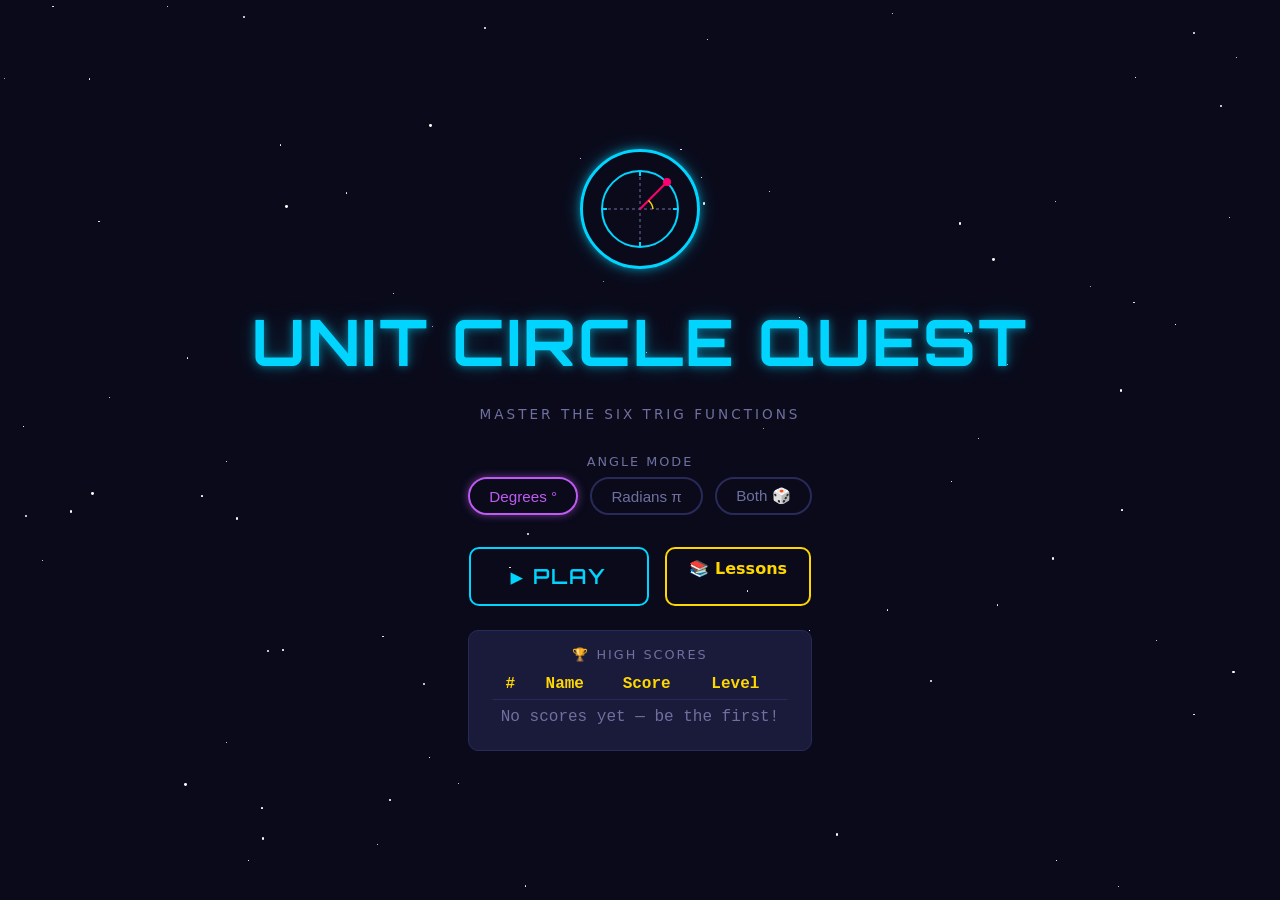
<file: index.html>
<!DOCTYPE html>
<html lang="en">
<head>
  <meta charset="UTF-8">
  <meta name="viewport" content="width=device-width, initial-scale=1.0">
  <title>Unit Circle Quest</title>
  <link rel="preconnect" href="https://fonts.googleapis.com">
  <link href="https://fonts.googleapis.com/css2?family=Orbitron:wght@700;900&display=swap" rel="stylesheet">
  <link rel="stylesheet" href="css/style.css">
  <style>
    .stars {
      position: fixed; inset: 0; overflow: hidden; pointer-events: none; z-index: 0;
    }
    .star {
      position: absolute; background: #fff; border-radius: 50%;
      animation: twinkle 3s infinite alternate;
    }
    @keyframes twinkle { from{opacity:0.2} to{opacity:0.9} }

    .landing { position: relative; z-index: 1; }

    .logo-circle {
      width: 120px; height: 120px;
      border: 3px solid var(--neon-blue);
      border-radius: 50%;
      display: flex; align-items: center; justify-content: center;
      box-shadow: var(--glow-blue);
      position: relative;
      margin-bottom: 0.5rem;
    }
    .logo-circle svg { width: 90px; height: 90px; }

    .tagline {
      font-size: 0.85rem;
      color: var(--text-dim);
      letter-spacing: 3px;
      text-transform: uppercase;
      margin-bottom: 0.5rem;
    }

    .section-label {
      font-size: 0.8rem;
      text-transform: uppercase;
      letter-spacing: 2px;
      color: var(--text-dim);
      margin-bottom: 0.4rem;
    }

    .hs-preview {
      background: var(--panel);
      border: 1px solid var(--border);
      border-radius: var(--radius);
      padding: 1rem 1.5rem;
      min-width: 280px;
    }
  </style>
</head>
<body>
  <div class="stars" id="stars"></div>

  <main class="landing">
    <!-- Logo -->
    <div class="logo-circle">
      <svg viewBox="0 0 90 90" fill="none" xmlns="http://www.w3.org/2000/svg">
        <circle cx="45" cy="45" r="38" stroke="#00d4ff" stroke-width="2"/>
        <!-- axis lines -->
        <line x1="7" y1="45" x2="83" y2="45" stroke="#7070a0" stroke-width="1" stroke-dasharray="3,3"/>
        <line x1="45" y1="7" x2="45" y2="83" stroke="#7070a0" stroke-width="1" stroke-dasharray="3,3"/>
        <!-- 45° point -->
        <line x1="45" y1="45" x2="72" y2="18" stroke="#ff006e" stroke-width="2"/>
        <circle cx="72" cy="18" r="4" fill="#ff006e"/>
        <!-- angle arc -->
        <path d="M 58 45 A 13 13 0 0 0 53.5 36.5" stroke="#ffd700" stroke-width="1.5" fill="none"/>
        <!-- small tick marks -->
        <line x1="45" y1="7" x2="45" y2="12" stroke="#00d4ff" stroke-width="2"/>
        <line x1="45" y1="83" x2="45" y2="78" stroke="#00d4ff" stroke-width="2"/>
        <line x1="7" y1="45" x2="12" y2="45" stroke="#00d4ff" stroke-width="2"/>
        <line x1="83" y1="45" x2="78" y2="45" stroke="#00d4ff" stroke-width="2"/>
      </svg>
    </div>

    <h1 class="game-title title-font">Unit Circle Quest</h1>
    <p class="tagline">Master the Six Trig Functions</p>

    <!-- Mode selector -->
    <div>
      <div class="section-label">Angle Mode</div>
      <div class="mode-selector">
        <button class="mode-btn active" data-mode="degrees">Degrees °</button>
        <button class="mode-btn" data-mode="radians">Radians π</button>
        <button class="mode-btn" data-mode="both">Both 🎲</button>
      </div>
    </div>

    <!-- Main actions -->
    <div class="landing-nav">
      <a href="game.html" id="play-btn" class="btn btn-primary btn-large title-font">▶ PLAY</a>
      <a href="lesson.html" class="btn btn-gold">📚 Lessons</a>
    </div>

    <!-- High scores preview -->
    <div class="hs-preview">
      <div class="section-label">🏆 High Scores</div>
      <table class="score-table">
        <thead>
          <tr><th class="rank-col">#</th><th>Name</th><th>Score</th><th>Level</th></tr>
        </thead>
        <tbody id="hs-preview-body"></tbody>
      </table>
    </div>
  </main>

  <script src="js/trig-data.js"></script>
  <script>
    // ── Stars background ──
    const starsContainer = document.getElementById('stars');
    for (let i = 0; i < 80; i++) {
      const s = document.createElement('div');
      s.className = 'star';
      const size = Math.random() * 2.5 + 0.5;
      s.style.cssText = `width:${size}px;height:${size}px;top:${Math.random()*100}%;left:${Math.random()*100}%;animation-delay:${Math.random()*3}s;animation-duration:${2+Math.random()*3}s`;
      starsContainer.appendChild(s);
    }

    // ── Mode selector ──
    let selectedMode = localStorage.getItem('ucg_mode') || 'degrees';
    document.querySelectorAll('.mode-btn').forEach(btn => {
      if (btn.dataset.mode === selectedMode) btn.classList.add('active');
      else btn.classList.remove('active');
      btn.addEventListener('click', () => {
        document.querySelectorAll('.mode-btn').forEach(b => b.classList.remove('active'));
        btn.classList.add('active');
        selectedMode = btn.dataset.mode;
        localStorage.setItem('ucg_mode', selectedMode);
        document.getElementById('play-btn').href = `game.html?mode=${selectedMode}`;
      });
    });
    document.getElementById('play-btn').href = `game.html?mode=${selectedMode}`;

    // ── High scores (Firebase) ──
    async function renderHSPreview() {
      const tbody = document.getElementById('hs-preview-body');
      tbody.innerHTML = '<tr><td colspan="4" style="text-align:center;color:var(--text-dim);padding:0.5rem">Loading...</td></tr>';
      try {
        const res = await fetch('https://unit-circle-quest-default-rtdb.firebaseio.com/scores.json');
        const data = await res.json();
        if (!data) throw new Error('empty');
        const scores = Object.values(data).sort((a, b) => b.score - a.score).slice(0, 5);
        tbody.innerHTML = scores.map((s, i) =>
          `<tr><td class="rank-col">${i+1}.</td><td>${s.name}</td><td style="color:var(--neon-gold);font-family:monospace">${String(s.score).padStart(6,'0')}</td><td style="color:var(--text-dim)">Lvl ${s.level}</td></tr>`
        ).join('');
      } catch {
        tbody.innerHTML = '<tr><td colspan="4" style="text-align:center;color:var(--text-dim);padding:0.5rem">No scores yet — be the first!</td></tr>';
      }
    }
    renderHSPreview();
  </script>
</body>
</html>
</file>
<file: css/style.css>
/* ─── Variables ──────────────────────────────────────────────────────────────── */
:root {
  --bg:          #0a0a1a;
  --bg2:         #12122a;
  --panel:       #1a1a3a;
  --border:      #2a2a5a;
  --neon-blue:   #00d4ff;
  --neon-pink:   #ff006e;
  --neon-green:  #39ff14;
  --neon-gold:   #ffd700;
  --neon-purple: #bf5af2;
  --text:        #e0e0ff;
  --text-dim:    #7070a0;
  --radius:      10px;
  --glow-blue:   0 0 8px #00d4ff88, 0 0 20px #00d4ff44;
  --glow-pink:   0 0 8px #ff006e88, 0 0 20px #ff006e44;
  --glow-green:  0 0 8px #39ff1488, 0 0 20px #39ff1444;
  --glow-gold:   0 0 8px #ffd70088, 0 0 20px #ffd70044;
}

/* ─── Reset ──────────────────────────────────────────────────────────────────── */
*, *::before, *::after { box-sizing: border-box; margin: 0; padding: 0; }
html { font-size: 16px; }
body {
  background: var(--bg);
  color: var(--text);
  font-family: 'Segoe UI', system-ui, sans-serif;
  min-height: 100vh;
  overflow-x: hidden;
}

a { color: var(--neon-blue); text-decoration: none; }
a:hover { text-decoration: underline; }

/* ─── Typography ─────────────────────────────────────────────────────────────── */
.title-font {
  font-family: 'Orbitron', 'Courier New', monospace;
  letter-spacing: 2px;
  text-transform: uppercase;
}

h1.game-title {
  font-size: clamp(2rem, 6vw, 4rem);
  color: var(--neon-blue);
  text-shadow: var(--glow-blue);
  text-align: center;
}

h2 { color: var(--neon-gold); margin-bottom: 0.75rem; }
h3 { color: var(--neon-blue); margin-bottom: 0.5rem; }

/* ─── Layout ─────────────────────────────────────────────────────────────────── */
.container {
  max-width: 900px;
  margin: 0 auto;
  padding: 1rem 1.5rem;
}

.card {
  background: var(--panel);
  border: 1px solid var(--border);
  border-radius: var(--radius);
  padding: 1.5rem;
  margin-bottom: 1.5rem;
}

.card.glow-blue  { border-color: var(--neon-blue);  box-shadow: var(--glow-blue);  }
.card.glow-pink  { border-color: var(--neon-pink);  box-shadow: var(--glow-pink);  }
.card.glow-green { border-color: var(--neon-green); box-shadow: var(--glow-green); }
.card.glow-gold  { border-color: var(--neon-gold);  box-shadow: var(--glow-gold);  }

/* ─── Buttons ────────────────────────────────────────────────────────────────── */
.btn {
  display: inline-block;
  padding: 0.65rem 1.4rem;
  border: 2px solid;
  border-radius: var(--radius);
  cursor: pointer;
  font-weight: 600;
  font-size: 1rem;
  transition: all 0.15s;
  background: transparent;
  text-align: center;
}
.btn:hover { transform: translateY(-2px); }
.btn:active { transform: translateY(0); }

.btn-primary {
  border-color: var(--neon-blue);
  color: var(--neon-blue);
}
.btn-primary:hover { background: var(--neon-blue); color: var(--bg); box-shadow: var(--glow-blue); }

.btn-danger {
  border-color: var(--neon-pink);
  color: var(--neon-pink);
}
.btn-danger:hover { background: var(--neon-pink); color: var(--bg); box-shadow: var(--glow-pink); }

.btn-success {
  border-color: var(--neon-green);
  color: var(--neon-green);
}
.btn-success:hover { background: var(--neon-green); color: var(--bg); box-shadow: var(--glow-green); }

.btn-gold {
  border-color: var(--neon-gold);
  color: var(--neon-gold);
}
.btn-gold:hover { background: var(--neon-gold); color: var(--bg); box-shadow: var(--glow-gold); }

.btn-large { font-size: 1.3rem; padding: 0.9rem 2.5rem; }
.btn-sm { font-size: 0.85rem; padding: 0.4rem 0.8rem; }

/* ─── Index Page ─────────────────────────────────────────────────────────────── */
.landing {
  display: flex;
  flex-direction: column;
  align-items: center;
  justify-content: center;
  min-height: 100vh;
  gap: 1.5rem;
  text-align: center;
  padding: 2rem;
}

.landing .subtitle {
  color: var(--text-dim);
  font-size: 1.1rem;
  max-width: 500px;
}

.mode-selector {
  display: flex;
  gap: 0.75rem;
  flex-wrap: wrap;
  justify-content: center;
  margin: 0.5rem 0;
}

.mode-btn {
  padding: 0.5rem 1.2rem;
  border: 2px solid var(--border);
  border-radius: 50px;
  background: transparent;
  color: var(--text-dim);
  cursor: pointer;
  font-size: 0.95rem;
  transition: all 0.15s;
}
.mode-btn.active {
  border-color: var(--neon-purple);
  color: var(--neon-purple);
  box-shadow: 0 0 8px #bf5af288;
}
.mode-btn:hover { border-color: var(--neon-purple); color: var(--neon-purple); }

.landing-nav {
  display: flex;
  gap: 1rem;
  flex-wrap: wrap;
  justify-content: center;
}

/* ─── High Score Table ────────────────────────────────────────────────────────── */
.score-table {
  width: 100%;
  border-collapse: collapse;
  font-family: 'Courier New', monospace;
}
.score-table th {
  color: var(--neon-gold);
  padding: 0.4rem 0.8rem;
  border-bottom: 1px solid var(--border);
  text-align: left;
}
.score-table td {
  padding: 0.35rem 0.8rem;
  border-bottom: 1px solid var(--border)44;
}
.score-table tr:first-child td { color: var(--neon-gold); }
.score-table tr:nth-child(2) td { color: #c0c0c0; }
.score-table tr:nth-child(3) td { color: #cd7f32; }
.rank-col { color: var(--text-dim); width: 2.5rem; }

/* ─── Game Page ──────────────────────────────────────────────────────────────── */
.game-header {
  display: flex;
  justify-content: space-between;
  align-items: center;
  padding: 0.75rem 1rem;
  background: var(--bg2);
  border-bottom: 1px solid var(--border);
  flex-wrap: wrap;
  gap: 0.5rem;
}

.lives-display { display: flex; gap: 0.3rem; font-size: 1.5rem; }
.life-icon { transition: all 0.3s; }
.life-icon.lost { filter: grayscale(1) opacity(0.3); }

.score-display {
  font-family: 'Courier New', monospace;
  font-size: 1.1rem;
  color: var(--neon-gold);
}

.level-display {
  color: var(--neon-purple);
  font-weight: 700;
  font-size: 1rem;
}

/* Timer bar */
.timer-container {
  width: 100%;
  height: 8px;
  background: var(--border);
  border-radius: 4px;
  overflow: hidden;
  margin: 0.5rem 0;
}
.timer-bar {
  height: 100%;
  border-radius: 4px;
  transition: width 0.1s linear, background-color 0.5s;
  background: var(--neon-green);
}
.timer-bar.warn { background: var(--neon-gold); }
.timer-bar.danger { background: var(--neon-pink); }

/* Question area */
.question-area {
  text-align: center;
  padding: 2rem 1rem;
}

.question-label {
  font-size: 1rem;
  color: var(--text-dim);
  margin-bottom: 0.5rem;
  text-transform: uppercase;
  letter-spacing: 1px;
}

.question-angle {
  font-size: clamp(2.5rem, 8vw, 4.5rem);
  font-weight: 700;
  color: var(--neon-blue);
  text-shadow: var(--glow-blue);
  font-family: 'Courier New', monospace;
  margin-bottom: 0.5rem;
}

.question-func {
  font-size: clamp(1.3rem, 4vw, 2rem);
  color: var(--text);
  margin-bottom: 1.5rem;
}
.question-func .func-name { color: var(--neon-pink); font-weight: 700; }

/* Answer display */
.answer-display {
  font-size: clamp(1.8rem, 5vw, 2.8rem);
  font-family: 'Courier New', monospace;
  min-height: 3rem;
  padding: 0.5rem 1rem;
  border-bottom: 3px solid var(--neon-blue);
  display: inline-block;
  min-width: 200px;
  color: var(--neon-green);
  text-shadow: var(--glow-green);
  margin-bottom: 1.5rem;
}
.answer-display.empty { color: var(--text-dim); border-color: var(--border); }
.answer-display.correct { color: var(--neon-green); border-color: var(--neon-green); animation: flashGreen 0.4s; }
.answer-display.wrong   { color: var(--neon-pink);  border-color: var(--neon-pink);  animation: flashRed 0.4s; }

@keyframes flashGreen { 0%,100%{background:transparent} 50%{background:#39ff1422} }
@keyframes flashRed   { 0%,100%{background:transparent} 50%{background:#ff006e22} }

/* ─── Math Keyboard ──────────────────────────────────────────────────────────── */
.math-keyboard {
  display: grid;
  grid-template-columns: repeat(5, 1fr);
  gap: 0.4rem;
  max-width: 360px;
  margin: 0 auto 1rem;
}
.math-keyboard .kbd-btn {
  padding: 0.7rem 0.4rem;
  border: 1px solid var(--border);
  border-radius: 6px;
  background: var(--bg2);
  color: var(--text);
  cursor: pointer;
  font-size: 1.1rem;
  font-family: 'Courier New', monospace;
  transition: all 0.1s;
  user-select: none;
}
.math-keyboard .kbd-btn:hover  { border-color: var(--neon-blue); color: var(--neon-blue); }
.math-keyboard .kbd-btn:active { background: var(--neon-blue)22; }

.kbd-btn.kbd-special { border-color: var(--neon-purple); color: var(--neon-purple); }
.kbd-btn.kbd-neg     { border-color: var(--neon-pink); color: var(--neon-pink); }
.kbd-btn.kbd-bksp    { border-color: var(--neon-gold); color: var(--neon-gold); }
.kbd-btn.kbd-clr     { border-color: var(--neon-pink); color: var(--neon-pink); }
.kbd-btn.kbd-undef   { grid-column: span 3; background: var(--bg2); }
.kbd-btn.kbd-submit  { grid-column: span 2; border-color: var(--neon-green); color: var(--neon-green); font-weight: 700; }
.kbd-btn.kbd-submit:hover { background: var(--neon-green); color: var(--bg); box-shadow: var(--glow-green); }

/* ─── Explanation Modal ───────────────────────────────────────────────────────── */
.modal-overlay {
  position: fixed;
  inset: 0;
  background: #00000099;
  display: flex;
  align-items: center;
  justify-content: center;
  z-index: 100;
  opacity: 0;
  pointer-events: none;
  transition: opacity 0.2s;
}
.modal-overlay.active { opacity: 1; pointer-events: all; }

.modal {
  background: var(--bg2);
  border: 2px solid var(--neon-pink);
  border-radius: var(--radius);
  padding: 1.5rem;
  max-width: 540px;
  width: 92vw;
  max-height: 90vh;
  overflow-y: auto;
  box-shadow: var(--glow-pink);
  transform: translateY(20px);
  transition: transform 0.2s;
}
.modal-overlay.active .modal { transform: translateY(0); }

.modal-title {
  font-size: 1.2rem;
  color: var(--neon-pink);
  margin-bottom: 1rem;
  text-align: center;
  font-weight: 700;
}

.explanation-svg-wrap {
  width: 100%;
  display: flex;
  justify-content: center;
  margin-bottom: 1rem;
}

.explanation-steps {
  list-style: none;
  padding: 0;
}
.explanation-steps li {
  padding: 0.4rem 0 0.4rem 1.5rem;
  position: relative;
  color: var(--text);
  font-size: 0.95rem;
  border-left: 2px solid var(--border);
  margin-bottom: 0.3rem;
  opacity: 0;
  transform: translateX(-10px);
  transition: opacity 0.3s, transform 0.3s;
}
.explanation-steps li.visible { opacity: 1; transform: translateX(0); }
.explanation-steps li .step-num {
  position: absolute;
  left: -14px;
  top: 6px;
  background: var(--neon-pink);
  color: var(--bg);
  border-radius: 50%;
  width: 22px;
  height: 22px;
  font-size: 0.75rem;
  font-weight: 700;
  display: flex;
  align-items: center;
  justify-content: center;
}
.explanation-steps li .math { color: var(--neon-gold); font-family: 'Courier New', monospace; }

.correct-answer-box {
  text-align: center;
  font-size: 1.2rem;
  margin: 1rem 0;
  padding: 0.75rem;
  border: 1px solid var(--neon-gold);
  border-radius: 6px;
  color: var(--neon-gold);
  font-family: 'Courier New', monospace;
}

/* ─── Game Over Screen ────────────────────────────────────────────────────────── */
.game-over {
  display: none;
  position: fixed;
  inset: 0;
  background: var(--bg)ee;
  flex-direction: column;
  align-items: center;
  justify-content: center;
  z-index: 200;
  text-align: center;
  gap: 1.2rem;
  padding: 2rem;
}
.game-over.active { display: flex; }

.game-over-title {
  font-size: 3rem;
  color: var(--neon-pink);
  text-shadow: var(--glow-pink);
}
.final-score { font-size: 2rem; color: var(--neon-gold); text-shadow: var(--glow-gold); }
.final-level { color: var(--text-dim); font-size: 1.1rem; }

/* High Score Entry */
.name-entry {
  display: flex;
  gap: 0.5rem;
  justify-content: center;
  align-items: center;
  margin: 0.5rem 0;
}
.name-char {
  width: 48px;
  height: 56px;
  border: 2px solid var(--neon-gold);
  border-radius: 6px;
  background: var(--bg2);
  color: var(--neon-gold);
  font-size: 1.8rem;
  font-family: 'Courier New', monospace;
  text-align: center;
  font-weight: 700;
  caret-color: var(--neon-gold);
  outline: none;
  text-transform: uppercase;
}
.name-char:focus { box-shadow: var(--glow-gold); }

/* ─── Progress Bar (level) ───────────────────────────────────────────────────── */
.level-progress {
  display: flex;
  align-items: center;
  gap: 0.5rem;
  padding: 0 1rem;
}
.level-progress-bar {
  flex: 1;
  height: 6px;
  background: var(--border);
  border-radius: 3px;
  overflow: hidden;
}
.level-progress-fill {
  height: 100%;
  background: var(--neon-purple);
  border-radius: 3px;
  transition: width 0.3s;
  box-shadow: 0 0 6px var(--neon-purple);
}
.level-progress-label { font-size: 0.8rem; color: var(--text-dim); white-space: nowrap; }

/* ─── Streak Display ─────────────────────────────────────────────────────────── */
.streak-badge {
  display: none;
  color: var(--neon-gold);
  font-weight: 700;
  font-size: 0.9rem;
  animation: streakPop 0.3s;
}
.streak-badge.active { display: inline; }
@keyframes streakPop { 0%{transform:scale(0.5)} 60%{transform:scale(1.2)} 100%{transform:scale(1)} }

/* ─── Lesson Page ────────────────────────────────────────────────────────────── */
.lesson-nav {
  position: sticky;
  top: 0;
  background: var(--bg2);
  border-bottom: 1px solid var(--border);
  z-index: 10;
  padding: 0.5rem 1rem;
  display: flex;
  gap: 0.5rem;
  flex-wrap: wrap;
  align-items: center;
}

.lesson-nav-btn {
  padding: 0.3rem 0.75rem;
  border: 1px solid var(--border);
  border-radius: 50px;
  background: transparent;
  color: var(--text-dim);
  cursor: pointer;
  font-size: 0.8rem;
  transition: all 0.15s;
}
.lesson-nav-btn:hover, .lesson-nav-btn.active {
  border-color: var(--neon-blue);
  color: var(--neon-blue);
}

.lesson-section {
  padding: 2rem 0;
  border-bottom: 1px solid var(--border);
}
.lesson-section:last-child { border-bottom: none; }

/* SVG Wrappers */
.svg-figure {
  display: flex;
  flex-direction: column;
  align-items: center;
  gap: 0.5rem;
  margin: 1.5rem 0;
}
.svg-caption {
  font-size: 0.9rem;
  color: var(--text-dim);
  text-align: center;
}

/* Trig graph container */
.trig-graphs-grid {
  display: grid;
  grid-template-columns: repeat(auto-fit, minmax(260px, 1fr));
  gap: 1.5rem;
  margin-top: 1rem;
}
.trig-graph-card {
  background: var(--bg);
  border: 1px solid var(--border);
  border-radius: var(--radius);
  padding: 1rem;
}
.trig-graph-title {
  text-align: center;
  color: var(--neon-pink);
  font-weight: 700;
  margin-bottom: 0.5rem;
  font-family: 'Courier New', monospace;
}

/* Unit circle reference */
.unit-circle-ref {
  display: flex;
  flex-direction: column;
  align-items: center;
}

/* Quadrant explainer */
.quad-grid {
  display: grid;
  grid-template-columns: 1fr 1fr;
  grid-template-rows: 1fr 1fr;
  gap: 1rem;
  margin: 1rem 0;
}
.quad-card {
  background: var(--bg);
  border-radius: var(--radius);
  padding: 1rem;
  border: 1px solid var(--border);
  text-align: center;
}
.quad-card h4 { margin-bottom: 0.5rem; }
.quad-card.q1 { border-color: var(--neon-green); }
.quad-card.q2 { border-color: var(--neon-blue); }
.quad-card.q3 { border-color: var(--neon-purple); }
.quad-card.q4 { border-color: var(--neon-pink); }

/* Lesson animation controls */
.anim-controls {
  display: flex;
  gap: 0.5rem;
  justify-content: center;
  margin-top: 0.75rem;
}

/* Highlight math */
.math-block {
  background: var(--bg);
  border-left: 3px solid var(--neon-blue);
  padding: 0.75rem 1rem;
  border-radius: 0 6px 6px 0;
  font-family: 'Courier New', monospace;
  color: var(--neon-gold);
  margin: 0.75rem 0;
  font-size: 1.05rem;
}

/* ─── Responsive ─────────────────────────────────────────────────────────────── */
@media (max-width: 600px) {
  .game-header { font-size: 0.85rem; }
  .question-angle { font-size: 2.5rem; }
  .math-keyboard { grid-template-columns: repeat(5, 1fr); gap: 0.3rem; }
  .kbd-btn { padding: 0.6rem 0.2rem; font-size: 1rem; }
}

/* ─── Animations / Utilities ─────────────────────────────────────────────────── */
@keyframes fadeIn   { from{opacity:0;transform:translateY(10px)} to{opacity:1;transform:translateY(0)} }
@keyframes pulse    { 0%,100%{opacity:1} 50%{opacity:0.5} }
@keyframes spin     { from{transform:rotate(0deg)} to{transform:rotate(360deg)} }
@keyframes bounceIn { 0%{transform:scale(0.3)} 50%{transform:scale(1.1)} 70%{transform:scale(0.95)} 100%{transform:scale(1)} }
@keyframes shake    { 0%,100%{transform:translateX(0)} 25%{transform:translateX(-8px)} 75%{transform:translateX(8px)} }

.fade-in    { animation: fadeIn 0.4s ease forwards; }
.bounce-in  { animation: bounceIn 0.5s ease forwards; }
.shake      { animation: shake 0.4s ease; }

.hidden { display: none !important; }
.text-center { text-align: center; }
.mt-1 { margin-top: 0.5rem; }
.mt-2 { margin-top: 1rem; }
.mb-1 { margin-bottom: 0.5rem; }
.mb-2 { margin-bottom: 1rem; }
.flex-center { display: flex; align-items: center; justify-content: center; gap: 1rem; }
</file>
